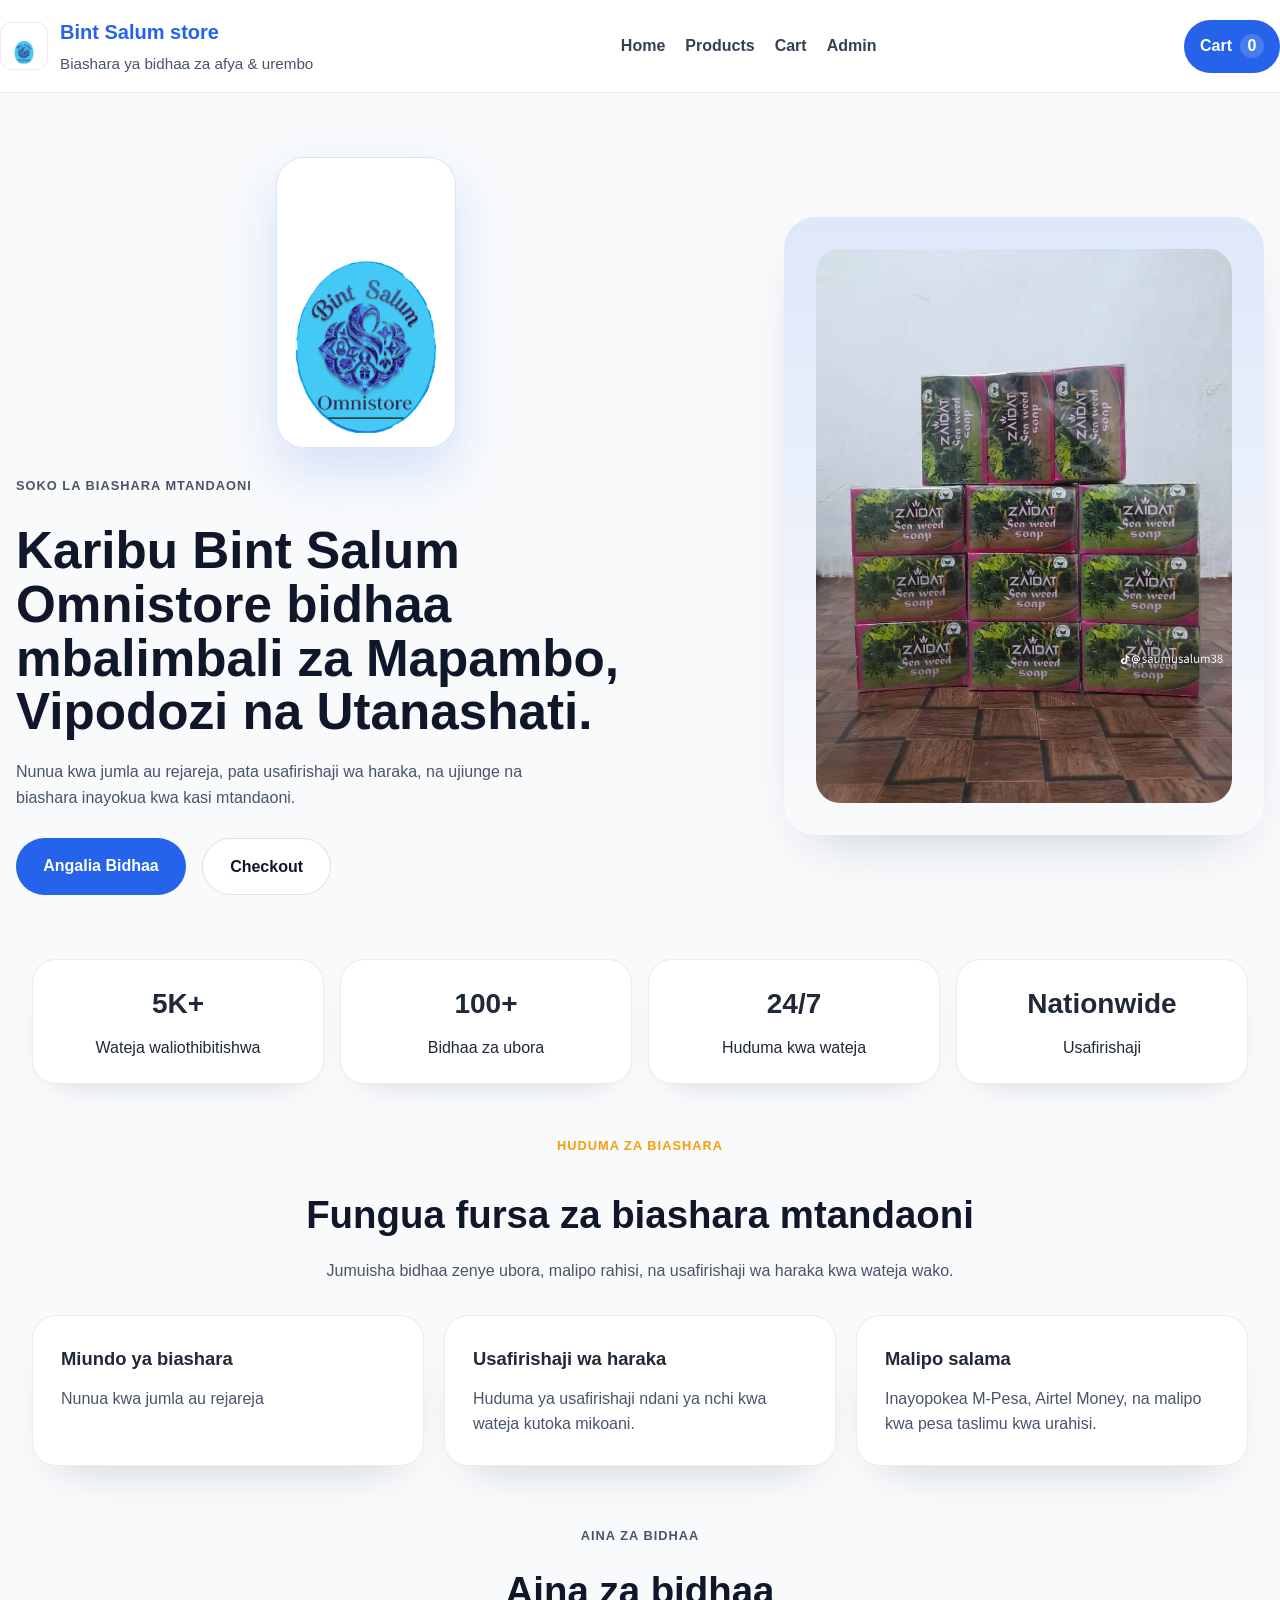
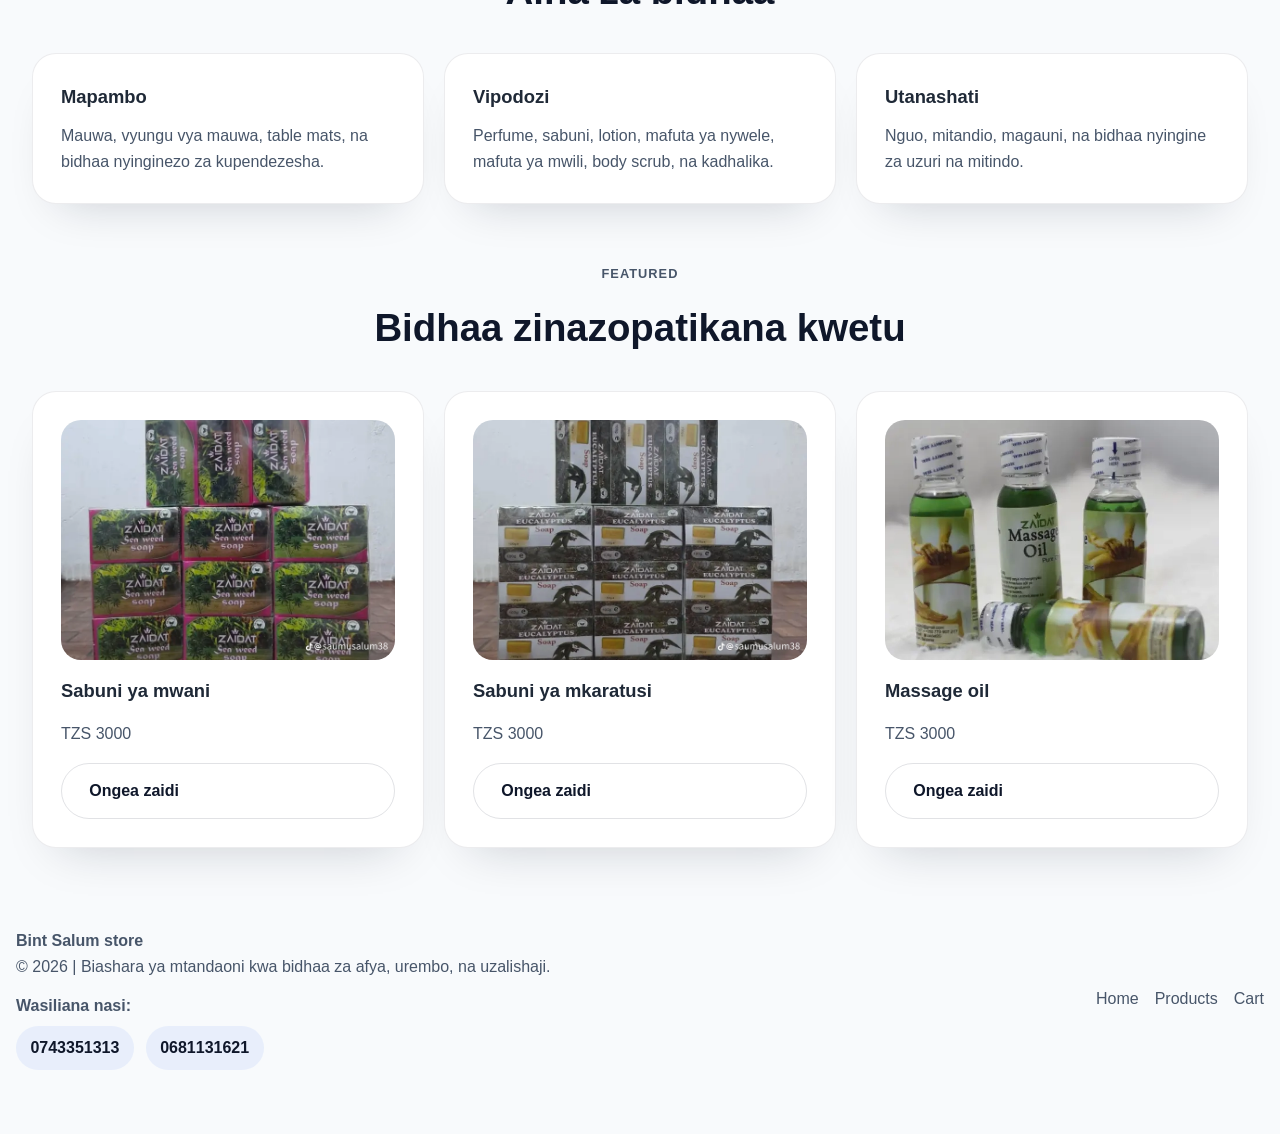
<file: index.html>
﻿<!DOCTYPE html>
<html lang="sw">
<head>
    <meta charset="UTF-8">
    <meta name="viewport" content="width=device-width, initial-scale=1.0">
    <title>Bint Salum store | Soko la Mtandaoni</title>
    <link rel="stylesheet" href="css/style.css">
</head>
<body>

<header>
    <div class="brand">
        <a href="index.html" class="brand-link">
            <img src="images/product7.png" alt="Bint Salum store logo" class="brand-logo" />
            <div class="brand-copy">
                <strong>Bint Salum store</strong>
                <p>Biashara ya bidhaa za afya & urembo</p>
            </div>
        </a>
    </div>
    <button class="mobile-menu-button" type="button" onclick="toggleMobileMenu()" aria-label="Fungua menyu">Menu</button>
    <nav class="main-nav">
        <a href="index.html">Home</a>
        <a href="products.html">Products</a>
        <a href="cart.html">Cart</a>
        <a href="admin-login.html">Admin</a>
    </nav>
    <div class="header-actions">
        <a href="cart.html" class="cart-link">Cart <span class="cart-count">0</span></a>
    </div>
</header>

<main>
    <section class="hero container">
        <div class="hero-copy">
            <div class="hero-logo-wrapper">
                <img src="images/product7.png" alt="Bint Salum store logo" class="hero-logo" />
            </div>
            <p class="eyebrow">Soko la biashara mtandaoni</p>
            <h1>Karibu Bint Salum Omnistore bidhaa mbalimbali za Mapambo, Vipodozi na Utanashati.</h1>
            <p>Nunua kwa jumla au rejareja, pata usafirishaji wa haraka, na ujiunge na biashara inayokua kwa kasi mtandaoni.</p>
            <div class="hero-actions">
                <a class="btn btn-primary" href="products.html">Angalia Bidhaa</a>
                <a class="btn btn-secondary" href="checkout.html">Checkout</a>
            </div>
        </div>
        <div class="hero-visual">
            <img src="images/product1.jpg" alt="Featured product" />
        </div>
    </section>

    <section class="stats container">
        <div class="stat-card">
            <strong>5K+</strong>
            <span>Wateja waliothibitishwa</span>
        </div>
        <div class="stat-card">
            <strong>100+</strong>
            <span>Bidhaa za ubora</span>
        </div>
        <div class="stat-card">
            <strong>24/7</strong>
            <span>Huduma kwa wateja</span>
        </div>
        <div class="stat-card">
            <strong>Nationwide</strong>
            <span>Usafirishaji</span>
        </div>
    </section>

    <section class="section-intro container">
        <span class="eyebrow">Huduma za biashara</span>
        <h2>Fungua fursa za biashara mtandaoni</h2>
        <p>Jumuisha bidhaa zenye ubora, malipo rahisi, na usafirishaji wa haraka kwa wateja wako.</p>
    </section>

    <section class="features container">
        <div class="feature-card">
            <h3>Miundo ya biashara</h3>
            <p>Nunua kwa jumla au rejareja</p>
        </div>
        <div class="feature-card">
            <h3>Usafirishaji wa haraka</h3>
            <p>Huduma ya usafirishaji ndani ya nchi kwa wateja kutoka mikoani.</p>
        </div>
        <div class="feature-card">
            <h3>Malipo salama</h3>
            <p>Inayopokea M-Pesa, Airtel Money, na malipo kwa pesa taslimu kwa urahisi.</p>
        </div>
    </section>

    <section class="categories container">
        <div class="section-heading">
            <p class="eyebrow">Aina za bidhaa</p>
            <h2>Aina za bidhaa</h2>
        </div>
        <div class="category-grid">
            <div class="category-card">
                <h3>Mapambo</h3>
                <p>Mauwa, vyungu vya mauwa, table mats, na bidhaa nyinginezo za kupendezesha.</p>
            </div>
            <div class="category-card">
                <h3>Vipodozi</h3>
                <p>Perfume, sabuni, lotion, mafuta ya nywele, mafuta ya mwili, body scrub, na kadhalika.</p>
            </div>
            <div class="category-card">
                <h3>Utanashati</h3>
                <p>Nguo, mitandio, magauni, na bidhaa nyingine za uzuri na mitindo.</p>
            </div>
        </div>
    </section>

    <section class="featured-products container">
        <div class="section-heading">
            <p class="eyebrow">Featured</p>
            <h2>Bidhaa zinazopatikana kwetu</h2>
        </div>
        <div class="products-grid">
            <article class="product-card">
                <img src="images/product1.jpg" alt="Sabuni ya mwani" />
                <h3>Sabuni ya mwani</h3>
                <p>TZS 3000</p>
                <a href="products.html" class="btn btn-outline">Ongea zaidi</a>
            </article>
            <article class="product-card">
                <img src="images/product2.jpg" alt="Sabuni ya mkaratusi" />
                <h3>Sabuni ya mkaratusi</h3>
                <p>TZS 3000</p>
                <a href="products.html" class="btn btn-outline">Ongea zaidi</a>
            </article>
            <article class="product-card">
                <img src="images/product3.jpg" alt="Massage oil" />
                <h3>Massage oil</h3>
                <p>TZS 3000</p>
                <a href="products.html" class="btn btn-outline">Ongea zaidi</a>
            </article>
        </div>
    </section>
</main>

<footer class="site-footer container">
    <div>
        <strong>Bint Salum store</strong>
        <p>© 2026 | Biashara ya mtandaoni kwa bidhaa za afya, urembo, na uzalishaji.</p>
        <div class="footer-contact">
            <p><strong>Wasiliana nasi:</strong></p>
            <ul class="footer-contact-list">
                <li><a href="tel:0743351313">0743351313</a></li>
                <li><a href="tel:0681131621">0681131621</a></li>
            </ul>
        </div>
    </div>
    <nav class="footer-nav">
        <a href="index.html">Home</a>
        <a href="products.html">Products</a>
        <a href="cart.html">Cart</a>
    </nav>
</footer>

<script src="js/script.js"></script>
</body>
</html>
</file>
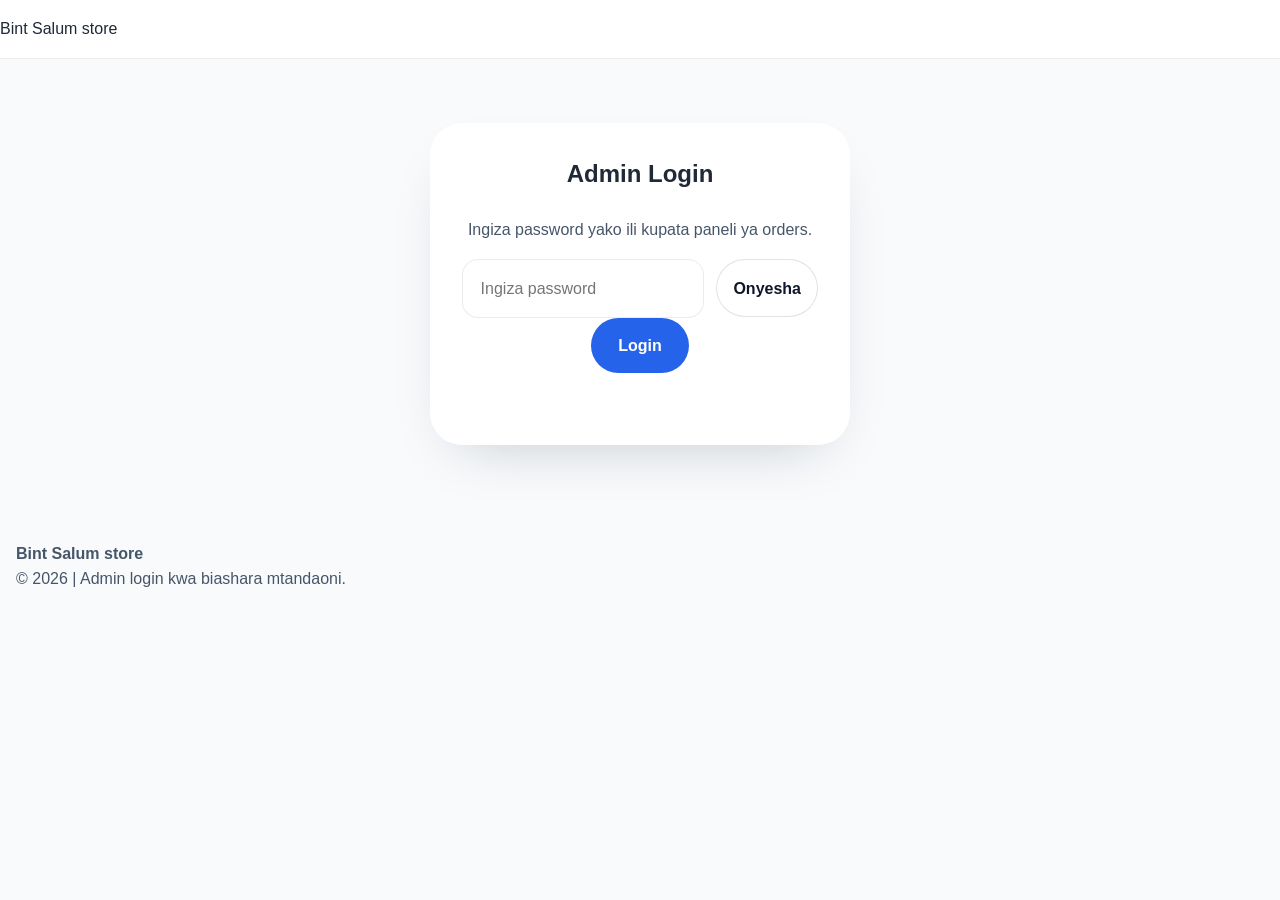
<file: admin-login.html>
﻿<!DOCTYPE html>
<html lang="sw">
<head>
    <meta charset="UTF-8">
    <meta name="viewport" content="width=device-width, initial-scale=1.0">
    <title>Admin Login | Bint Salum store</title>
    <link rel="stylesheet" href="css/style.css">
</head>
<body>

<header>
    <div class="brand">
        <a href="index.html">Bint Salum store</a>
    </div>
</header>

<main class="container login-page">
    <section class="login-panel">
        <h2>Admin Login</h2>
        <p>Ingiza password yako ili kupata paneli ya orders.</p>
        <form onsubmit="login(event)">
            <div class="password-field">
                <input type="password" id="password" placeholder="Ingiza password" required>
                <button type="button" class="btn btn-secondary password-toggle" onclick="togglePasswordVisibility()">Onyesha</button>
            </div>
            <button type="submit" class="btn btn-primary">Login</button>
        </form>
        <p id="msg" class="error-text"></p>
    </section>
</main>

<footer class="site-footer container">
    <div>
        <strong>Bint Salum store</strong>
        <p>© 2026 | Admin login kwa biashara mtandaoni.</p>
    </div>
</footer>

<script src="js/script.js"></script>
</body>
</html>
</file>
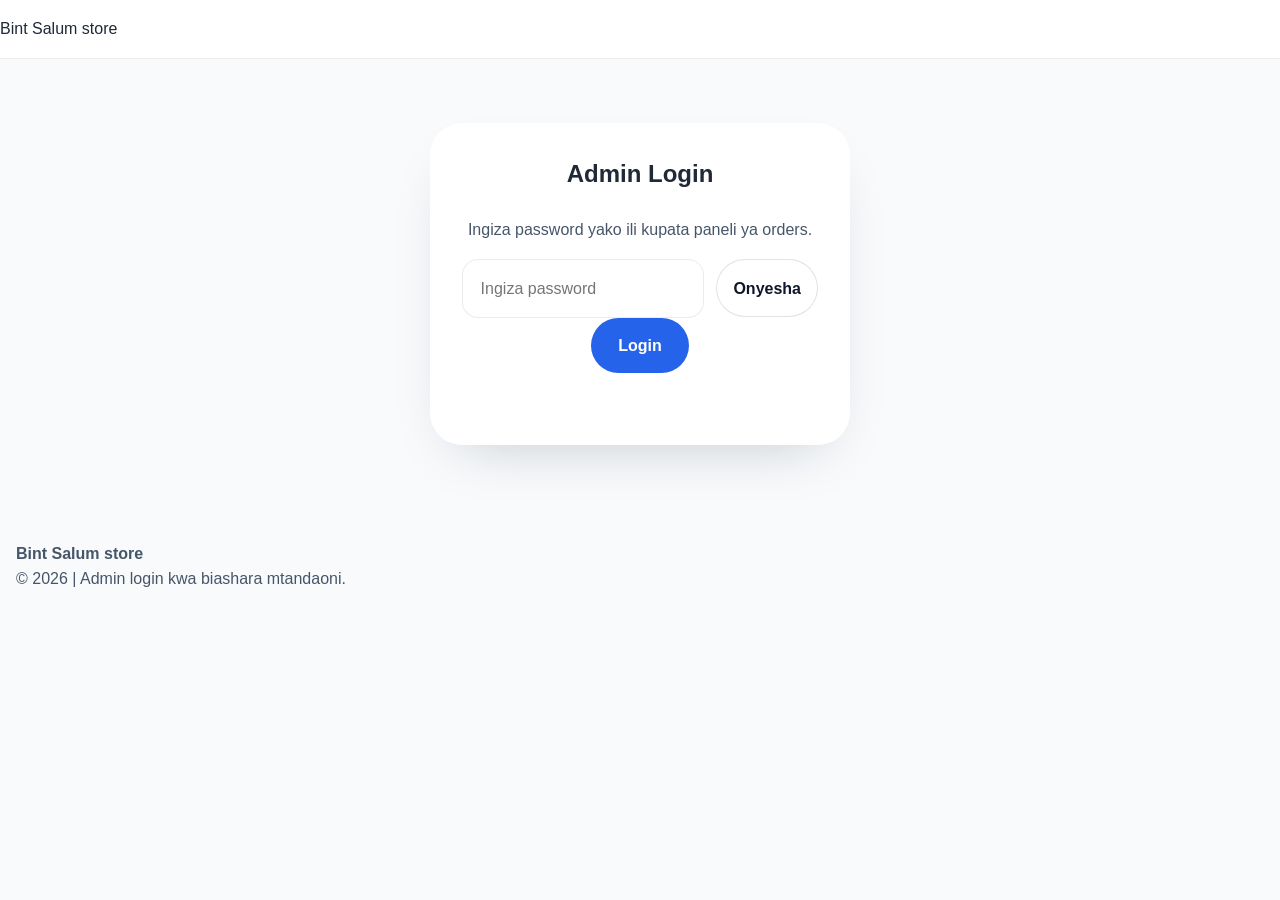
<file: admin-products.html>
<!DOCTYPE html>
<html lang="sw">
<head>
    <meta charset="UTF-8">
    <meta name="viewport" content="width=device-width, initial-scale=1.0">
    <title>Admin Products | Bint Salum store</title>
    <link rel="stylesheet" href="css/style.css">
</head>
<body>

<script>
    if (!sessionStorage.getItem("logged")) {
        window.location.href = "admin-login.html";
    }
</script>

<header>
    <div class="brand">
        <a href="index.html">Bint Salum store</a>
    </div>
    <button class="mobile-menu-button" type="button" onclick="toggleMobileMenu()" aria-label="Fungua menyu">Menu</button>
    <nav class="main-nav">
        <a href="admin.html">Orders</a>
        <a href="admin-products.html">Products</a>
        <a href="products.html">Store</a>
    </nav>
    <div class="header-actions">
        <button onclick="logout()" class="btn btn-secondary">Logout</button>
    </div>
</header>

<main class="container">
    <section class="section-intro">
        <span class="eyebrow">Admin Products</span>
        <h2>Ongeza au simamia bidhaa</h2>
        <p>Ongeza bidhaa mpya kwa haraka na uone orodha ya bidhaa zote zilizohifadhiwa.</p>
        <button type="button" class="btn btn-secondary" onclick="window.location.href='admin.html'">Rudi kwa Orders</button>
    </section>

    <section class="admin-panel">
        <h3>Ongeza Bidhaa Mpya</h3>
        <form onsubmit="addProduct(event)" class="product-form">
            <input type="text" id="productName" placeholder="Jina la bidhaa" required>
            <input type="number" id="productPrice" placeholder="Bei (TZS)" min="0" required>
            <label for="productImageFile">Picha ya bidhaa (chagua kutoka kifaa)</label>
            <input type="file" id="productImageFile" accept="image/*" onchange="previewProductImage()">
            <input type="text" id="productImage" placeholder="Au tumia path ya picha (images/product6.jpg)">
            <div id="imagePreview" class="image-preview"></div>
            <textarea id="productDesc" placeholder="Maelezo mafupi ya bidhaa"></textarea>
            <button type="submit" class="btn btn-primary">Ongeza bidhaa</button>
        </form>
    </section>

    <section class="admin-panel">
        <h3>Bidhaa zilizopo</h3>
        <div id="productList"></div>
    </section>
</main>

<footer class="site-footer container">
    <div>
        <strong>Bint Salum store</strong>
        <p>© 2026 | Admin panel kwa kusimamia bidhaa.</p>
    </div>
</footer>

<script src="js/script.js"></script>
</body>
</html>
</file>
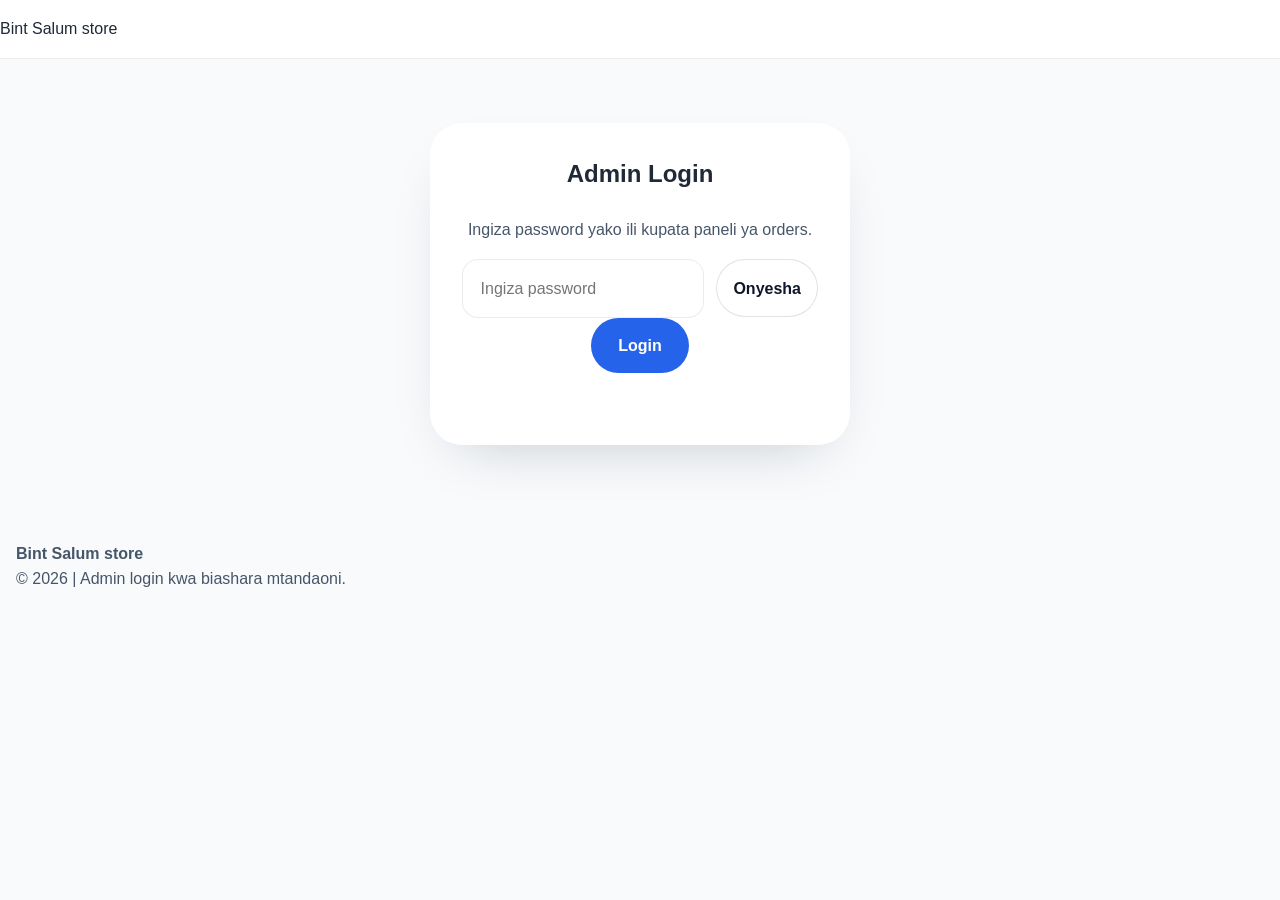
<file: admin.html>
﻿<!DOCTYPE html>
<html lang="sw">
<head>
    <meta charset="UTF-8">
    <meta name="viewport" content="width=device-width, initial-scale=1.0">
    <title>Admin Panel | Bint Salum store</title>
    <link rel="stylesheet" href="css/style.css">
</head>
<body>

<script>
    if (!sessionStorage.getItem("logged")) {
        window.location.href = "admin-login.html";
    }
</script>

<header>
    <div class="brand">
        <a href="index.html">Bint Salum store</a>
    </div>
    <button class="mobile-menu-button" type="button" onclick="toggleMobileMenu()" aria-label="Fungua menyu">Menu</button>
    <nav class="main-nav">
        <a href="index.html">Home</a>
        <a href="products.html">Products</a>
        <a href="cart.html">Cart</a>
    </nav>
    <div class="header-actions">
        <button onclick="logout()" class="btn btn-secondary">Logout</button>
    </div>
</header>

<main class="container">
    <section class="section-intro">
        <span class="eyebrow">Admin Panel</span>
        <h2>Oda Zilizopokelewa</h2>
        <p>Angalia orodha ya orders zinazohifadhiwa kwa wateja na usafirishaji.</p>
    </section>

    <section class="admin-grid">
        <div class="admin-panel">
            <div id="orders"></div>
            <button onclick="clearOrders()" class="btn btn-secondary">Futa Orders</button>
        </div>

        <div class="admin-panel">
            <h3>Admin Tools</h3>
            <a href="admin-products.html" class="btn btn-primary">Simamisha Bidhaa</a>
        </div>
    </section>
</main>

<footer class="site-footer container">
    <div>
        <strong>Bint Salum store</strong>
        <p>© 2026 | Paneli ya admin.</p>
    </div>
</footer>

<script src="js/script.js"></script>
</body>
</html>
</file>
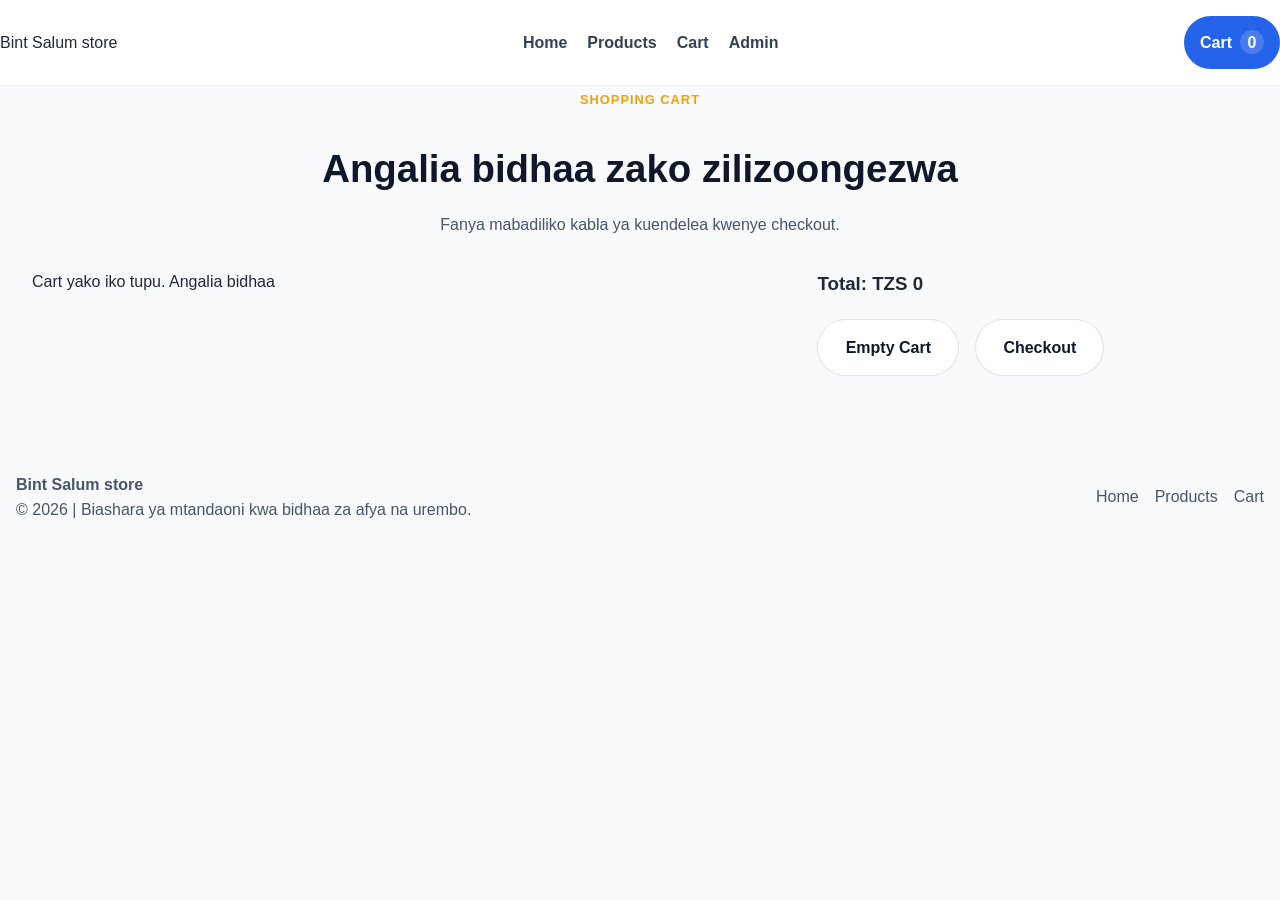
<file: cart.html>
﻿<!DOCTYPE html>
<html lang="sw">
<head>
    <meta charset="UTF-8">
    <meta name="viewport" content="width=device-width, initial-scale=1.0">
    <title>Cart | Bint Salum store</title>
    <link rel="stylesheet" href="css/style.css">
</head>
<body>

<header>
    <div class="brand">
        <a href="index.html">Bint Salum store</a>
    </div>
    <button class="mobile-menu-button" type="button" onclick="toggleMobileMenu()" aria-label="Fungua menyu">Menu</button>
    <nav class="main-nav">
        <a href="index.html">Home</a>
        <a href="products.html">Products</a>
        <a href="cart.html">Cart</a>
        <a href="admin-login.html">Admin</a>
    </nav>
    <div class="header-actions">
        <a href="cart.html" class="cart-link">Cart <span class="cart-count">0</span></a>
    </div>
</header>

<main class="container">
    <section class="section-intro">
        <span class="eyebrow">Shopping Cart</span>
        <h2>Angalia bidhaa zako zilizoongezwa</h2>
        <p>Fanya mabadiliko kabla ya kuendelea kwenye checkout.</p>
    </section>

    <section class="cart-section">
        <div id="cartItems"></div>
        <div class="cart-summary">
            <h3 id="totalPrice">Total: TZS 0</h3>
            <div class="cart-actions">
                <button onclick="clearCart()" class="btn btn-secondary">Empty Cart</button>
                <a href="checkout.html" id="checkoutButton" class="btn btn-primary">Checkout</a>
            </div>
        </div>
    </section>
</main>

<footer class="site-footer container">
    <div>
        <strong>Bint Salum store</strong>
        <p>© 2026 | Biashara ya mtandaoni kwa bidhaa za afya na urembo.</p>
    </div>
    <nav class="footer-nav">
        <a href="index.html">Home</a>
        <a href="products.html">Products</a>
        <a href="cart.html">Cart</a>
    </nav>
</footer>

<script src="js/script.js"></script>
</body>
</html>
</file>
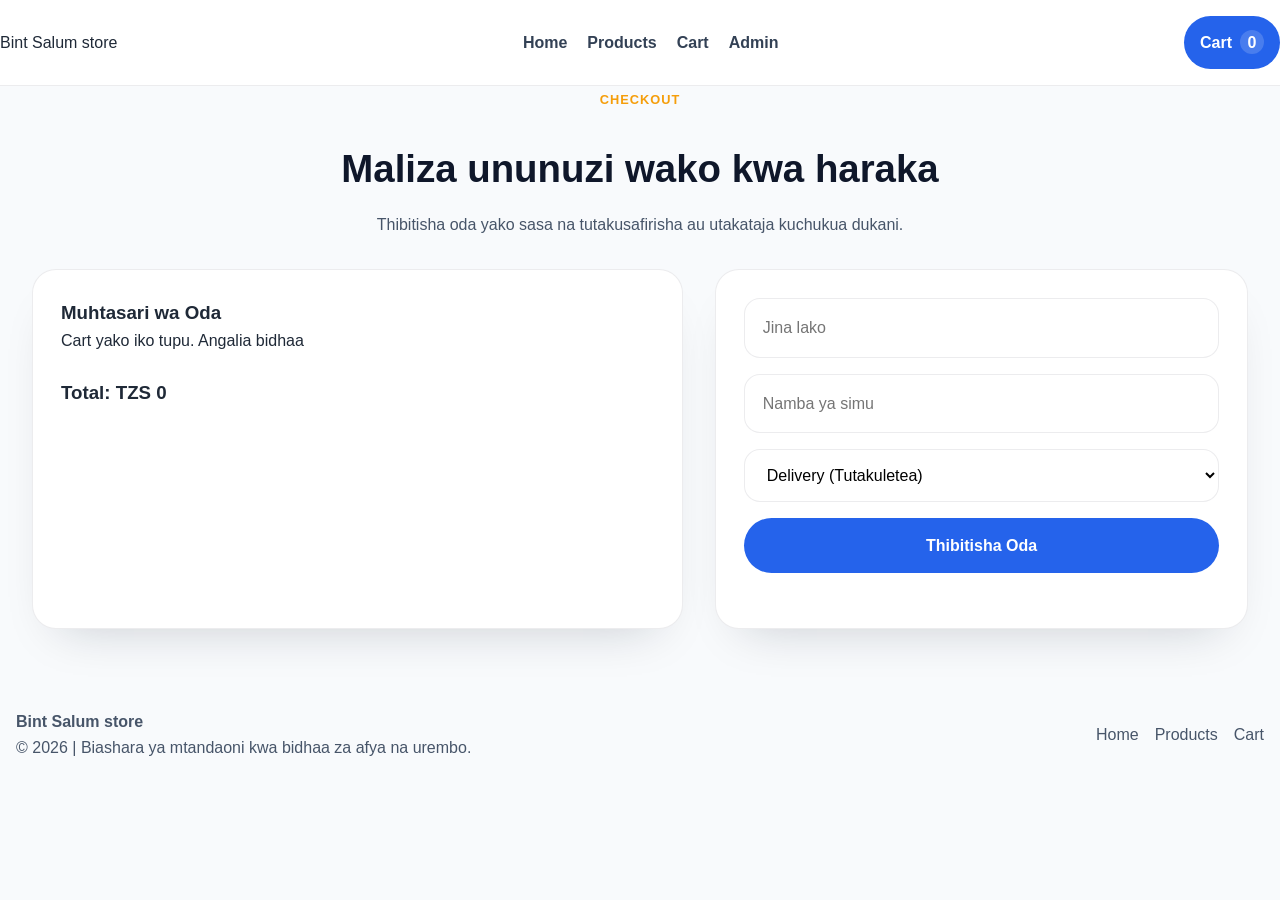
<file: checkout.html>
﻿<!DOCTYPE html>
<html lang="sw">
<head>
    <meta charset="UTF-8">
    <meta name="viewport" content="width=device-width, initial-scale=1.0">
    <title>Checkout | Bint Salum store</title>
    <link rel="stylesheet" href="css/style.css">
</head>
<body>

<header>
    <div class="brand">
        <a href="index.html">Bint Salum store</a>
    </div>
    <button class="mobile-menu-button" type="button" onclick="toggleMobileMenu()" aria-label="Fungua menyu">Menu</button>
    <nav class="main-nav">
        <a href="index.html">Home</a>
        <a href="products.html">Products</a>
        <a href="cart.html">Cart</a>
        <a href="admin-login.html">Admin</a>
    </nav>
    <div class="header-actions">
        <a href="cart.html" class="cart-link">Cart <span class="cart-count">0</span></a>
    </div>
</header>

<main class="container">
    <section class="section-intro">
        <span class="eyebrow">Checkout</span>
        <h2>Maliza ununuzi wako kwa haraka</h2>
        <p>Thibitisha oda yako sasa na tutakusafirisha au utakataja kuchukua dukani.</p>
    </section>

    <section class="checkout-grid">
        <div class="checkout-summary-card">
            <h3>Muhtasari wa Oda</h3>
            <div id="checkoutItems" class="checkout-items"></div>
            <h3 id="checkoutTotal">Total: TZS 0</h3>
        </div>

        <div class="checkout-card">
            <form onsubmit="placeOrder(event)">
                <input type="text" id="name" placeholder="Jina lako" required>
                <input type="text" id="phone" placeholder="Namba ya simu" required>
                <select id="delivery" required>
                    <option value="delivery">Delivery (Tutakuletea)</option>
                    <option value="pickup">Pickup (Chukua dukani)</option>
                </select>
                <button type="submit" class="btn btn-primary">Thibitisha Oda</button>
            </form>
            <p id="orderMessage" class="order-message"></p>
            <div id="paymentSection" class="payment-section hidden">
                <h3>Hatua ya Malipo</h3>
                <p>Chagua njia ya malipo na ufuate maelekezo chini ili kumaliza oda kama Alibaba Business.</p>
                <label for="paymentMethod">Njia ya malipo</label>
                <select id="paymentMethod" onchange="onPaymentMethodChange()">
                    <option value="mpesa">M-Pesa</option>
                    <option value="bank">Bank Transfer</option>
                    <option value="card">Card / Credit</option>
                </select>
                <button type="button" class="btn btn-secondary" onclick="copyPaymentDetails()">Nakili Maelezo ya Malipo</button>
                <button type="button" class="btn btn-primary" onclick="goToPaymentConfirmation()">Uthibitisho wa Malipo</button>
                <p class="small-note">Lipa number 19168569. Hii ni lipa number.</p>
                <div id="paymentDetails" class="payment-details"></div>
                <div id="adminNotification" class="admin-notification hidden"></div>
            </div>
        </div>
    </section>
</main>

<footer class="site-footer container">
    <div>
        <strong>Bint Salum store</strong>
        <p>© 2026 | Biashara ya mtandaoni kwa bidhaa za afya na urembo.</p>
    </div>
    <nav class="footer-nav">
        <a href="index.html">Home</a>
        <a href="products.html">Products</a>
        <a href="cart.html">Cart</a>
    </nav>
</footer>

<script src="js/script.js"></script>
</body>
</html>
</file>
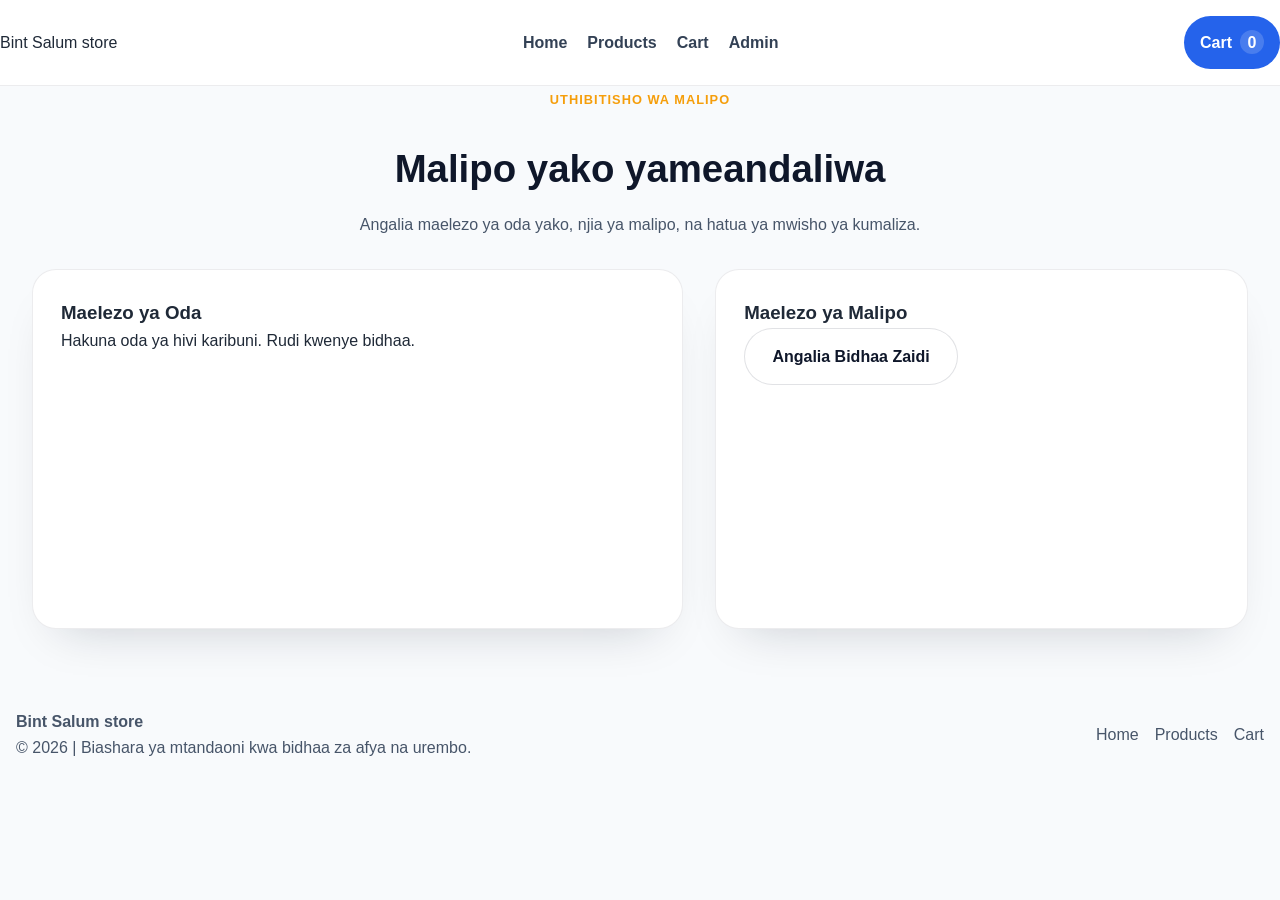
<file: payment-confirmation.html>
<!DOCTYPE html>
<html lang="sw">
<head>
    <meta charset="UTF-8">
    <meta name="viewport" content="width=device-width, initial-scale=1.0">
    <title>Uthibitisho wa Malipo | Bint Salum store</title>
    <link rel="stylesheet" href="css/style.css">
</head>
<body>

<header>
    <div class="brand">
        <a href="index.html">Bint Salum store</a>
    </div>
    <button class="mobile-menu-button" type="button" onclick="toggleMobileMenu()" aria-label="Fungua menyu">Menu</button>
    <nav class="main-nav">
        <a href="index.html">Home</a>
        <a href="products.html">Products</a>
        <a href="cart.html">Cart</a>
        <a href="admin-login.html">Admin</a>
    </nav>
    <div class="header-actions">
        <a href="cart.html" class="cart-link">Cart <span class="cart-count">0</span></a>
    </div>
</header>

<main class="container">
    <section class="section-intro">
        <span class="eyebrow">Uthibitisho wa Malipo</span>
        <h2>Malipo yako yameandaliwa</h2>
        <p>Angalia maelezo ya oda yako, njia ya malipo, na hatua ya mwisho ya kumaliza.</p>
    </section>

    <section class="checkout-grid">
        <div class="checkout-summary-card">
            <h3>Maelezo ya Oda</h3>
            <div id="confirmationOrderDetails"></div>
        </div>

        <div class="checkout-card">
            <h3>Maelezo ya Malipo</h3>
            <div id="confirmationPaymentDetails"></div>
            <div id="confirmationAdminNotification" class="admin-notification hidden"></div>
            <button class="btn btn-secondary" onclick="window.location.href='products.html'">Angalia Bidhaa Zaidi</button>
        </div>
    </section>
</main>

<footer class="site-footer container">
    <div>
        <strong>Bint Salum store</strong>
        <p>© 2026 | Biashara ya mtandaoni kwa bidhaa za afya na urembo.</p>
    </div>
    <nav class="footer-nav">
        <a href="index.html">Home</a>
        <a href="products.html">Products</a>
        <a href="cart.html">Cart</a>
    </nav>
</footer>

<script src="js/script.js"></script>
</body>
</html>
</file>
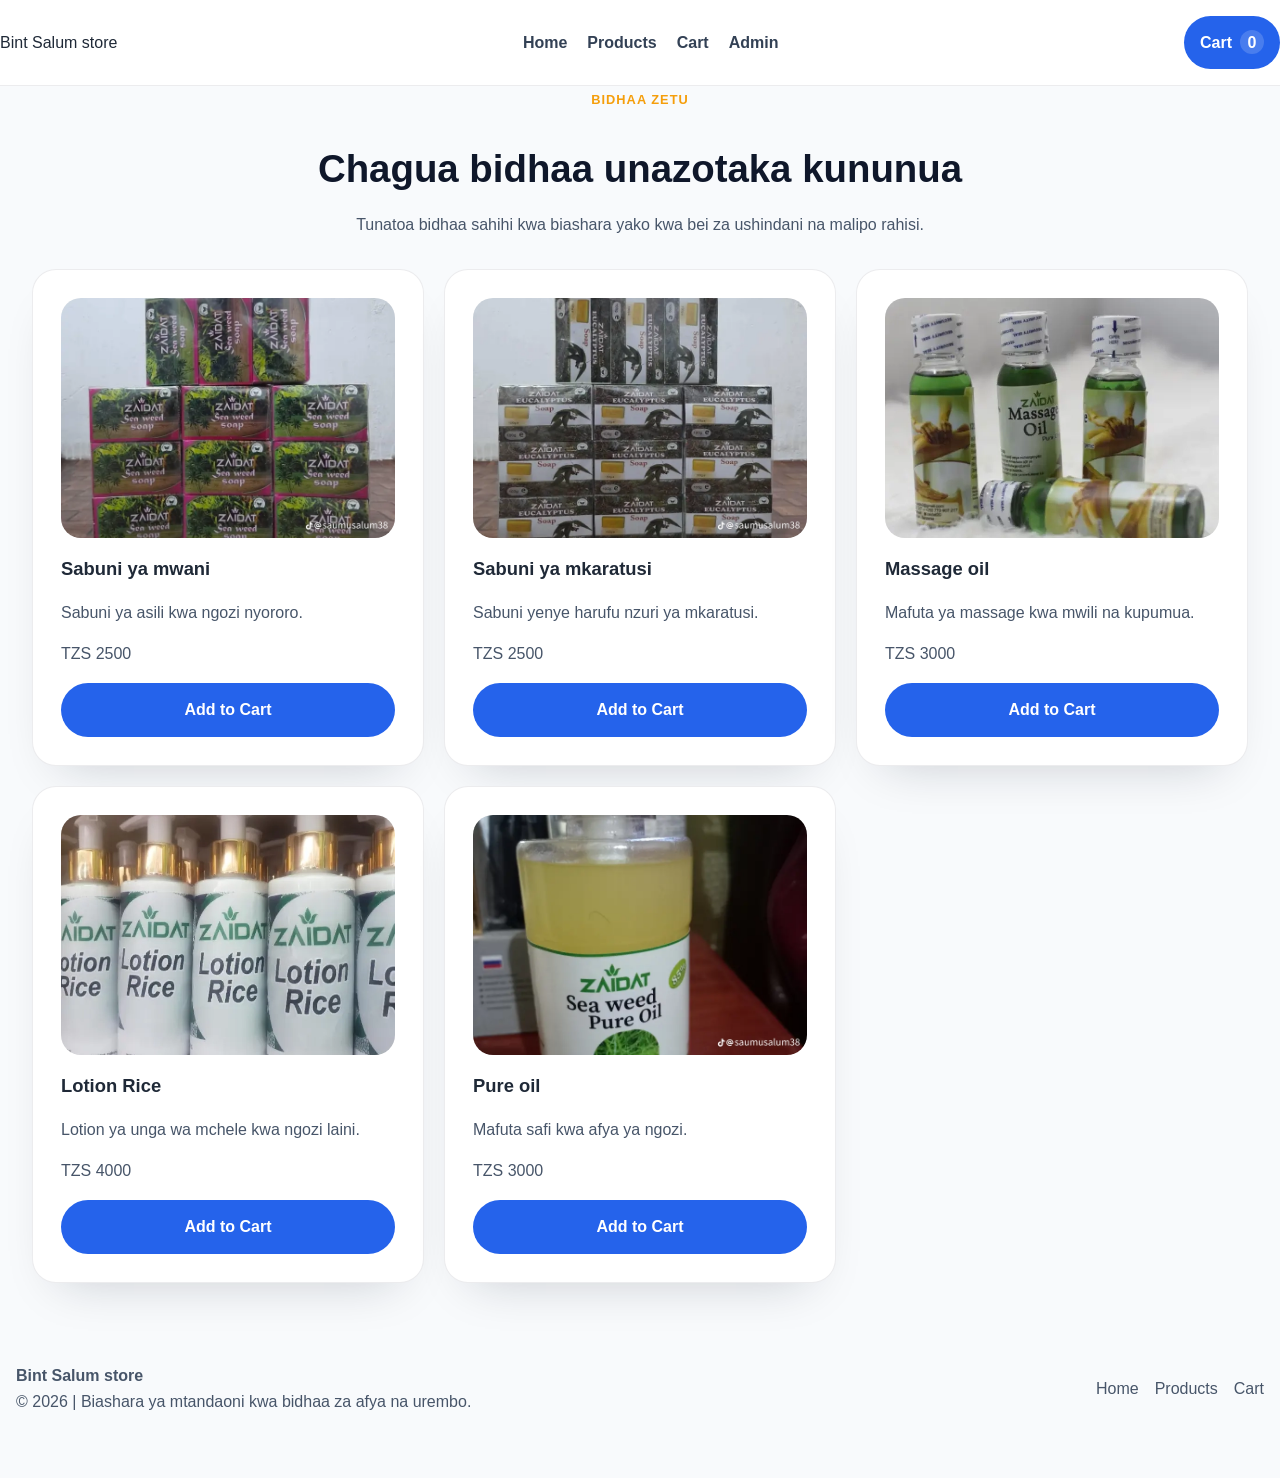
<file: products.html>
﻿<!DOCTYPE html>
<html lang="sw">
<head>
    <meta charset="UTF-8">
    <meta name="viewport" content="width=device-width, initial-scale=1.0">
    <title>Products | Bint Salum store</title>
    <link rel="stylesheet" href="css/style.css">
</head>
<body>

<header>
    <div class="brand">
        <a href="index.html">Bint Salum store</a>
    </div>
    <button class="mobile-menu-button" type="button" onclick="toggleMobileMenu()" aria-label="Fungua menyu">Menu</button>
    <nav class="main-nav">
        <a href="index.html">Home</a>
        <a href="products.html">Products</a>
        <a href="cart.html">Cart</a>
        <a href="admin-login.html">Admin</a>
    </nav>
    <div class="header-actions">
        <a href="cart.html" class="cart-link">Cart <span class="cart-count">0</span></a>
    </div>
</header>

<main class="container">
    <section class="section-intro">
        <span class="eyebrow">Bidhaa Zetu</span>
        <h2>Chagua bidhaa unazotaka kununua</h2>
        <p>Tunatoa bidhaa sahihi kwa biashara yako kwa bei za ushindani na malipo rahisi.</p>
    </section>

    <section class="products-grid" id="productsGrid"></section>
</main>

<footer class="site-footer container">
    <div>
        <strong>Bint Salum store</strong>
        <p>© 2026 | Biashara ya mtandaoni kwa bidhaa za afya na urembo.</p>
    </div>
    <nav class="footer-nav">
        <a href="index.html">Home</a>
        <a href="products.html">Products</a>
        <a href="cart.html">Cart</a>
    </nav>
</footer>

<script src="js/script.js"></script>
</body>
</html>
</file>
<file: css/style.css>
﻿* {
    box-sizing: border-box;
    margin: 0;
    padding: 0;
}

:root {
    color-scheme: light;
    font-family: "Inter", Arial, sans-serif;
    font-size: 16px;
    color: #1f2937;
    background: #f8fafc;
    --page-bg: #f8fafc;
    --surface: #ffffff;
    --surface-strong: #eef2ff;
    --primary: #2563eb;
    --primary-dark: #1d4ed8;
    --accent: #f59e0b;
    --border: rgba(15, 23, 42, 0.08);
    --shadow: 0 24px 60px -30px rgba(15, 23, 42, 0.25);
}

html, body {
    min-height: 100%;
    background: var(--page-bg);
}

body {
    line-height: 1.6;
}

img {
    max-width: 100%;
    display: block;
}

a {
    color: inherit;
    text-decoration: none;
}

button, select, input {
    font: inherit;
}

.container {
    width: min(1400px, calc(100% - 2rem));
    margin: 0 auto;
    padding: 0 1rem;
}

header {
    background: #ffffff;
    display: flex;
    align-items: center;
    justify-content: space-between;
    gap: 1rem;
    padding: 1rem 0;
    position: sticky;
    top: 0;
    z-index: 10;
    border-bottom: 1px solid var(--border);
    backdrop-filter: blur(8px);
}

.brand {
    display: flex;
    align-items: center;
    gap: 0.75rem;
}

.brand-link {
    display: flex;
    align-items: center;
    gap: 0.75rem;
    color: inherit;
}

.brand-logo {
    width: 48px;
    height: 48px;
    object-fit: contain;
    border-radius: 12px;
    background: #ffffff;
    padding: 0.35rem;
    border: 1px solid rgba(15, 23, 42, 0.08);
}

.brand-copy strong {
    display: block;
    font-size: 1.25rem;
    font-weight: 700;
    color: var(--primary);
}

.brand-copy p {
    margin-top: 0.25rem;
    color: #475569;
    font-size: 0.95rem;
}

.main-nav {
    display: flex;
    flex-wrap: wrap;
    gap: 1.25rem;
    align-items: center;
}

.main-nav a {
    color: #334155;
    font-weight: 550;
    transition: color 0.2s ease;
}

.main-nav a:hover {
    color: var(--primary);
}

.header-actions {
    display: flex;
    align-items: center;
    gap: 0.75rem;
}

.mobile-menu-button {
    display: none;
    border: 1px solid rgba(15, 23, 42, 0.12);
    background: #ffffff;
    color: #0f172a;
    border-radius: 999px;
    padding: 0.75rem 1rem;
    cursor: pointer;
    font-weight: 700;
}

.cart-link {
    background: var(--primary);
    color: #ffffff;
    padding: 0.85rem 1rem;
    border-radius: 999px;
    font-weight: 600;
    display: inline-flex;
    align-items: center;
    gap: 0.5rem;
}

.cart-count {
    display: inline-flex;
    min-width: 1.5rem;
    height: 1.5rem;
    align-items: center;
    justify-content: center;
    border-radius: 999px;
    background: rgba(255, 255, 255, 0.17);
}

.hero {
    padding: 4rem 0;
    display: grid;
    grid-template-columns: 1.2fr 0.8fr;
    gap: 3rem;
    align-items: center;
}

.hero-copy {
    max-width: 700px;
}

.hero-copy h1,
.hero-copy p,
.hero-copy .eyebrow {
    text-align: left;
}

.hero-logo-wrapper {
    display: flex;
    justify-content: center;
    margin-bottom: 1.5rem;
}

.hero-logo {
    width: min(180px, 100%);
    max-width: 180px;
    border-radius: 28px;
    box-shadow: 0 24px 52px rgba(37, 99, 235, 0.16);
    border: 1px solid rgba(37, 99, 235, 0.18);
    background: #ffffffee;
    padding: 0.85rem;
}

.eyebrow {
    display: inline-flex;
    align-items: center;
    gap: 0.5rem;
    color: var(--accent);
    font-weight: 700;
    margin-bottom: 1rem;
    text-transform: uppercase;
    letter-spacing: 0.08em;
    font-size: 0.8rem;
}

.hero h1 {
    font-size: clamp(2.4rem, 4vw, 3.6rem);
    line-height: 1.05;
    margin-bottom: 1.25rem;
    color: #0f172a;
}

.hero p {
    max-width: 34rem;
    color: #475569;
    margin-bottom: 1.75rem;
}

.hero-actions {
    display: flex;
    flex-wrap: wrap;
    gap: 1rem;
}

.btn {
    border: none;
    border-radius: 999px;
    padding: 0.9rem 1.7rem;
    font-weight: 700;
    cursor: pointer;
    transition: transform 0.2s ease, box-shadow 0.2s ease, background-color 0.2s ease;
}

.btn:hover {
    transform: translateY(-1px);
}

.btn-primary {
    background: var(--primary);
    color: #ffffff;
}

.btn-secondary {
    background: #ffffff;
    color: #0f172a;
    border: 1px solid rgba(15, 23, 42, 0.12);
}

.btn-outline {
    background: transparent;
    border: 1px solid rgba(15, 23, 42, 0.12);
    color: #0f172a;
}

.hero-visual {
    display: grid;
    place-items: center;
    background: linear-gradient(180deg, rgba(37, 99, 235, 0.12), rgba(249, 250, 251, 0.9));
    border-radius: 32px;
    padding: 2rem;
    box-shadow: var(--shadow);
}

.hero-visual img {
    width: 100%;
    border-radius: 24px;
    object-fit: cover;
}

.stats {
    display: grid;
    grid-template-columns: repeat(4, minmax(180px, 1fr));
    gap: 1rem;
    margin-bottom: 3rem;
}

.stat-card {
    background: var(--surface);
    padding: 1.4rem;
    border: 1px solid var(--border);
    border-radius: 24px;
    text-align: center;
    box-shadow: 0 14px 34px -26px rgba(15, 23, 42, 0.35);
}

.stat-card strong {
    display: block;
    font-size: 1.75rem;
    margin-bottom: 0.5rem;
}

.section-intro,
.section-heading {
    text-align: center;
    margin-bottom: 2rem;
}

.section-heading h2,
.section-intro h2 {
    font-size: clamp(2rem, 3vw, 2.6rem);
    margin-top: 0.75rem;
    color: #0f172a;
}

.section-intro p,
.section-heading p {
    color: #475569;
    max-width: 700px;
    margin: 0.75rem auto 0;
}

.features,
.category-grid,
.products-grid {
    display: grid;
    gap: 1.25rem;
    margin-bottom: 3rem;
}

.features {
    grid-template-columns: repeat(3, minmax(260px, 1fr));
}

.feature-card,
.category-card,
.product-card,
.checkout-card,
.checkout-summary-card,
.order-box,
.cart-item {
    background: var(--surface);
    border-radius: 24px;
    padding: 1.75rem;
    border: 1px solid var(--border);
    box-shadow: 0 24px 48px -28px rgba(15, 23, 42, 0.22);
}

.feature-card h3,
.category-card h3,
.product-card h3 {
    margin-bottom: 0.75rem;
    font-size: 1.15rem;
}

.feature-card p,
.category-card p,
.product-card p,
.order-box p {
    color: #475569;
}

.category-grid {
    grid-template-columns: repeat(3, minmax(220px, 1fr));
}

.products-grid {
    grid-template-columns: repeat(3, minmax(240px, 1fr));
}

.product-card {
    display: flex;
    flex-direction: column;
    gap: 1rem;
}

.product-card img {
    border-radius: 20px;
    height: 240px;
    object-fit: cover;
}

.product-card h3 {
    margin: 0;
}

.checkout-grid {
    display: grid;
    grid-template-columns: 1.1fr 0.9fr;
    gap: 2rem;
    margin-bottom: 3rem;
}

.checkout-card,
.checkout-summary-card {
    min-height: 360px;
}

.checkout-card form,
.login-panel {
    display: grid;
    gap: 1rem;
}

.checkout-card input,
.checkout-card select,
.login-panel input,
.product-form input,
.product-form textarea,
.product-form select {
    width: 100%;
    padding: 1rem 1.1rem;
    border-radius: 16px;
    border: 1px solid var(--border);
    background: #fff;
}

.product-form label {
    font-weight: 600;
    margin-top: 0.5rem;
    display: block;
    color: #334155;
}

.image-preview {
    margin-top: 0.75rem;
}

.preview-image {
    width: 100%;
    max-width: 320px;
    border-radius: 16px;
    border: 1px solid var(--border);
    object-fit: cover;
}

.checkout-card input:focus,
.checkout-card select:focus,
.login-panel input:focus {
    outline: none;
    border-color: var(--primary);
}

.password-field {
    display: flex;
    gap: 0.75rem;
    align-items: center;
}

.password-field input {
    flex: 1;
}

.password-toggle {
    white-space: nowrap;
    padding: 0.95rem 1rem;
}

.order-message,
.error-text {
    color: #dc2626;
    min-height: 1.5rem;
}

.checkout-items {
    display: grid;
    gap: 0.9rem;
    margin-bottom: 1.5rem;
}

.hidden {
    display: none !important;
}

.payment-section {
    margin-top: 1.5rem;
    background: #fff;
    border-radius: 20px;
    padding: 1.5rem;
    border: 1px solid var(--border);
}

.payment-section h3 {
    margin-top: 0;
}

    .admin-notification {
        margin-top: 1.5rem;
    }

    .admin-notification-card {
        background: #eef6ff;
        border: 1px solid rgba(37, 99, 235, 0.2);
        border-radius: 20px;
        padding: 1.25rem;
        box-shadow: 0 15px 32px rgba(37, 99, 235, 0.08);
    }

    .admin-notification-card h4 {
        margin-top: 0;
        margin-bottom: 0.75rem;
        color: #1d4ed8;
    }

    .admin-notification-card p,
    .admin-notification-card li {
        margin: 0.4rem 0;
        color: #334155;
    }

    .admin-contact-list {
        list-style: none;
        padding: 0;
        margin: 0;
    }

    .admin-contact-list li {
        display: inline-block;
        margin-right: 1rem;
        padding: 0.45rem 0.75rem;
        background: rgba(37, 99, 235, 0.08);
        border-radius: 999px;
        color: #0f172a;
        font-weight: 600;
    }

    .admin-notification-actions {
        display: flex;
        flex-wrap: wrap;
        gap: 0.75rem;
        margin: 1rem 0;
    }

    .small-note {
        margin-top: 0.5rem;
        color: #475569;
        font-size: 0.95rem;
    }
}

.payment-details-card p {
    margin: 0.5rem 0;
    color: #334155;
}

.checkout-item,
.cart-item {
    display: flex;
    justify-content: space-between;
    align-items: center;
    padding: 1rem;
    border-radius: 16px;
    background: #f8fafc;
}

.cart-section {
    display: grid;
    grid-template-columns: 1.4fr 0.8fr;
    gap: 2rem;
    margin-bottom: 4rem;
}

.cart-summary {
    display: flex;
    flex-direction: column;
    gap: 1.25rem;
    justify-content: space-between;
}

.cart-actions {
    display: flex;
    gap: 1rem;
    flex-wrap: wrap;
}

.clear-btn {
    background: #ef4444;
    color: #ffffff;
    border-radius: 999px;
}

.cart-item button {
    border: none;
    background: #ef4444;
    color: white;
    padding: 0.8rem 1rem;
    border-radius: 999px;
    cursor: pointer;
}

.admin-panel {
    display: grid;
    gap: 1rem;
}

.admin-grid {
    display: grid;
    grid-template-columns: repeat(auto-fit, minmax(320px, 1fr));
    gap: 1.5rem;
    margin-bottom: 2rem;
}

.product-form {
    display: grid;
    gap: 1rem;
}

.product-form input,
.product-form textarea {
    width: 100%;
    padding: 1rem;
    border-radius: 16px;
    border: 1px solid var(--border);
    background: #ffffff;
}

.product-form textarea {
    min-height: 120px;
    resize: vertical;
}

.product-list-item {
    background: #f8fafc;
    padding: 1rem;
    border-radius: 20px;
    border: 1px solid rgba(148, 163, 184, 0.2);
    display: grid;
    grid-template-columns: 80px 1fr auto;
    gap: 1rem;
    align-items: start;
}

.admin-thumb {
    width: 80px;
    height: 80px;
    object-fit: cover;
    border-radius: 8px;
}

.product-list-body {
    display: flex;
    flex-direction: column;
    gap: 0.25rem;
}

.product-list-body strong {
    font-size: 1rem;
    color: #1e293b;
}

.product-list-body p {
    font-size: 0.875rem;
    color: #64748b;
    margin: 0;
}

.product-list-actions {
    display: flex;
    gap: 0.5rem;
    align-items: center;
}

.product-list-item button {
    width: fit-content;
    margin-top: 0;
}

.order-box {
    display: grid;
    gap: 0.5rem;
}

.login-page {
    padding: 4rem 0;
}

.login-panel {
    max-width: 420px;
    margin: 0 auto;
    background: var(--surface);
    padding: 2rem;
    border-radius: 32px;
    text-align: center;
    box-shadow: var(--shadow);
}

.login-panel h2 {
    margin-bottom: 0.5rem;
}

.login-panel p {
    color: #475569;
}

.small-note {
    margin-top: 0.5rem;
    color: #64748b;
    font-size: 0.95rem;
}

.site-footer {
    display: flex;
    flex-wrap: wrap;
    justify-content: space-between;
    align-items: center;
    gap: 1rem;
    padding: 2rem 0 4rem;
    color: #475569;
}

.footer-nav {
    display: flex;
    gap: 1rem;
    flex-wrap: wrap;
    align-items: center;
}

.footer-nav a {
    color: #475569;
}

.footer-contact {
    margin-top: 0.85rem;
}

    .footer-contact-list {
        list-style: none;
        padding: 0;
        margin: 0.5rem 0 0;
        display: flex;
        flex-wrap: wrap;
        gap: 0.75rem;
    }

    .footer-contact-list li {
        background: rgba(37, 99, 235, 0.08);
        color: #0f172a;
        padding: 0.55rem 0.9rem;
        border-radius: 999px;
        font-weight: 600;
    }

    .footer-contact-list a {
        color: #0f172a;
        text-decoration: none;
    }

    .footer-contact-list a:hover {
        text-decoration: underline;
    }

@media (max-width: 980px) {
    header {
        padding: 1rem 0;
    }

    .mobile-menu-button {
        display: inline-flex;
    }

    .main-nav {
        display: none;
        flex-direction: column;
        width: 100%;
        gap: 0.75rem;
        margin-top: 1rem;
        padding-top: 1rem;
        border-top: 1px solid rgba(15, 23, 42, 0.08);
    }

    .main-nav.open {
        display: flex;
    }

    .hero {
        grid-template-columns: 1fr;
        padding: 1.8rem 0;
    }

    .hero-copy {
        text-align: center;
        max-width: 100%;
        padding: 0 0.75rem;
    }

    .hero-copy h1,
    .hero-copy p,
    .hero-copy .eyebrow {
        text-align: center;
    }

    .stats {
        grid-template-columns: repeat(2, minmax(180px, 1fr));
    }

    .features,
    .category-grid,
    .products-grid {
        grid-template-columns: repeat(2, minmax(240px, 1fr));
    }

    .hero-visual {
        padding: 1.25rem;
        max-width: 100%;
        margin: 0 auto;
    }

    .hero-actions {
        flex-direction: column;
        align-items: stretch;
    }

    .btn {
        width: 100%;
        justify-content: center;
    }

    .hero h1 {
        font-size: clamp(2rem, 6vw, 2.8rem);
    }
    .hero p {
        max-width: 100%;
        margin: 0 auto;
    }

    .stats {
        grid-template-columns: repeat(2, minmax(180px, 1fr));
    }

    .features,
    .category-grid,
    .products-grid {
        grid-template-columns: repeat(2, minmax(240px, 1fr));
    }

    .checkout-grid,
    .cart-section {
        grid-template-columns: 1fr;
    }

    .checkout-card,
    .checkout-summary-card,
    .cart-summary {
        min-height: auto;
    }

    .product-list-item {
        grid-template-columns: 100px 1fr;
        gap: 0.75rem;
    }

    .admin-thumb {
        width: 100px;
        height: 100px;
    }

    .product-list-actions {
        grid-column: 2;
        width: fit-content;
    }
}

@media (max-width: 640px) {
    header {
        flex-direction: column;
        align-items: flex-start;
        padding: 1rem 0;
    }

    .main-nav {
        width: 100%;
        justify-content: flex-start;
    }

    .hero h1 {
        font-size: clamp(1.9rem, 8vw, 2.4rem);
    }

    .hero p {
        max-width: 100%;
    }

    .hero-copy {
        padding: 0 0.75rem;
    }

    .hero-visual {
        padding: 1rem;
    }

    .hero-actions {
        width: 100%;
        gap: 0.75rem;
    }

    .btn {
        width: 100%;
    }

    .password-field {
        flex-wrap: wrap;
        align-items: stretch;
    }

    .password-field input,
    .password-toggle {
        width: 100%;
    }

    .password-toggle {
        margin-top: 0.5rem;
    }

    .login-page {
        padding: 2rem 0;
    }

    .login-panel {
        padding: 1.5rem;
        border-radius: 24px;
    }

    .checkout-card,
    .checkout-summary-card {
        padding: 1rem;
    }

    .cart-item {
        flex-direction: column;
        align-items: flex-start;
        gap: 0.75rem;
    }

    .site-footer {
        flex-direction: column;
        align-items: flex-start;
    }

    .footer-nav {
        width: 100%;
        justify-content: flex-start;
    }

    .footer-contact-list {
        justify-content: flex-start;
    }

    .product-form input,
    .product-form textarea,
    .product-form select {
        padding: 0.9rem;
    }

    .product-list-item {
        grid-template-columns: 1fr;
    }

    .admin-thumb {
        width: 100%;
        height: auto;
        max-height: 200px;
    }

    .product-list-actions {
        width: 100%;
    }
}

@media (max-width: 760px) {
    .stats {
        grid-template-columns: 1fr;
    }

    .features,
    .category-grid,
    .products-grid {
        grid-template-columns: 1fr;
    }
}

@media (min-width: 1400px) {
    .container {
        width: min(1600px, calc(100% - 4rem));
    }

    .hero {
        gap: 4rem;
    }

    .hero-copy {
        max-width: 780px;
    }

    .hero-visual {
        padding: 3rem;
    }

    .stats,
    .features,
    .category-grid,
    .products-grid {
        gap: 1.5rem;
    }
}

/* Admin thumbnails and product list layout */
.admin-thumb {
    width: 72px;
    height: 72px;
    object-fit: cover;
    border-radius: 8px;
    border: 1px solid var(--border);
}

.product-list-item {
    display: flex;
    gap: 1rem;
    align-items: center;
    padding: 0.75rem 0.5rem;
    border-bottom: 1px dashed rgba(15,23,42,0.04);
    background: #fff;
}

.product-list-thumb {
    flex: 0 0 72px;
}

.product-list-body {
    flex: 1;
}

.product-list-actions {
    min-width: 80px;
    text-align: right;
}
</file>
